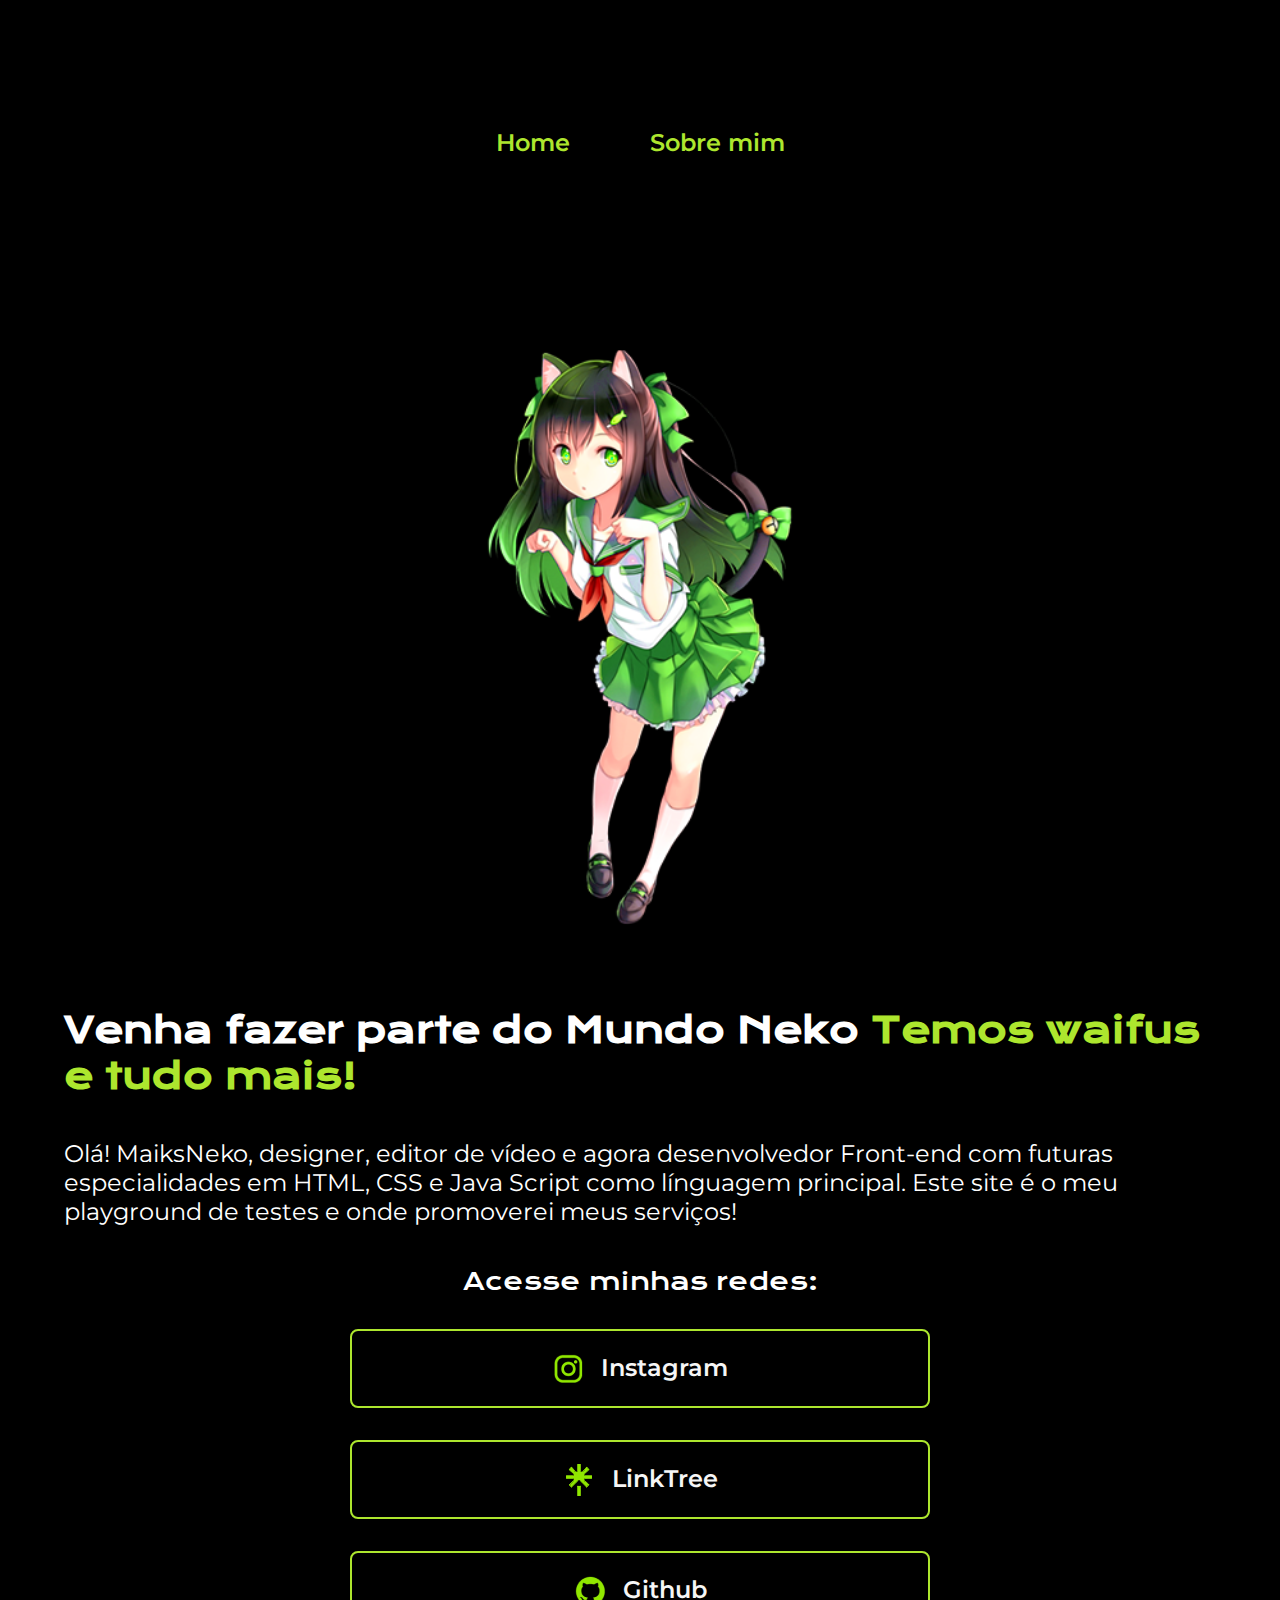
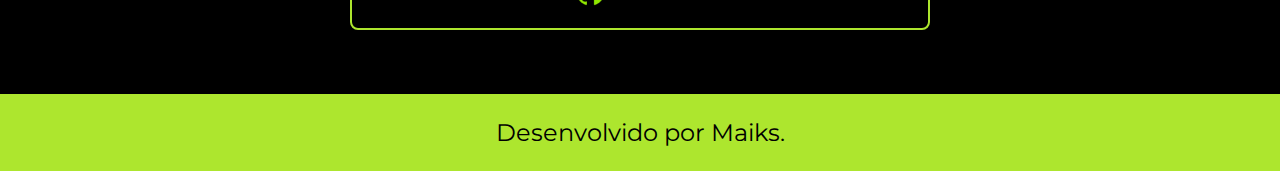
<file: index.html>
<!DOCTYPE html>
<html lang="pt-br">

<head>
    <meta charset="UTF-8">
    <meta name="viewport" content="width=device-width, initial-scale=1.0">
    <title>Neko World</title>
    <link rel="stylesheet" href="./Styles/Style.css">
    
</head>

<body>
    <header class="cabecalho">
        <nav class="cabecalho__menu">
            <a class="cabecalho__menu__links" href="index.html">Home</a>
            <a class="cabecalho__menu__links" href="about.html">Sobre mim</a>
        </nav>
    </header>
    <main class="apresentation">
        <section class="apresentation__content">
            <h1 class="apresentation__content__title">Venha fazer parte do Mundo Neko <strong class="Destaque">Temos waifus e tudo mais!</strong></h1>
            <p class="apresentation__content__text">Olá! MaiksNeko, designer, editor de vídeo e agora desenvolvedor Front-end com futuras especialidades em HTML, CSS e Java Script como línguagem principal. Este site é o meu playground de testes e onde promoverei meus serviços!</p>
            <div class="apresentation__links">
                <h2 class="apresentation__links__subtitle">Acesse minhas redes:</h2>
                <a class="apresentation__links__button" href="https://instagram.com/maiks.neko">Instagram
                    <img src="./assets/instagram.png">
                </a>
                <a class="apresentation__links__button" href="https://linktree.com/maiksneko">LinkTree
                    <img src="./assets/linktree.png">
                </a>
                <a class="apresentation__links__button" href="https://github.com/Maikskkj">Github 
                    <img src="./assets/github.png">
                </a>
            </div>  
        </section>
        <img class="apresentation__image" src="./assets/neko.png" alt="Neko Girl Waifu">
    </main>
    <footer class="rodape">
        <p>Desenvolvido por Maiks.</p>
    </footer>
</body>
</html>
</file>
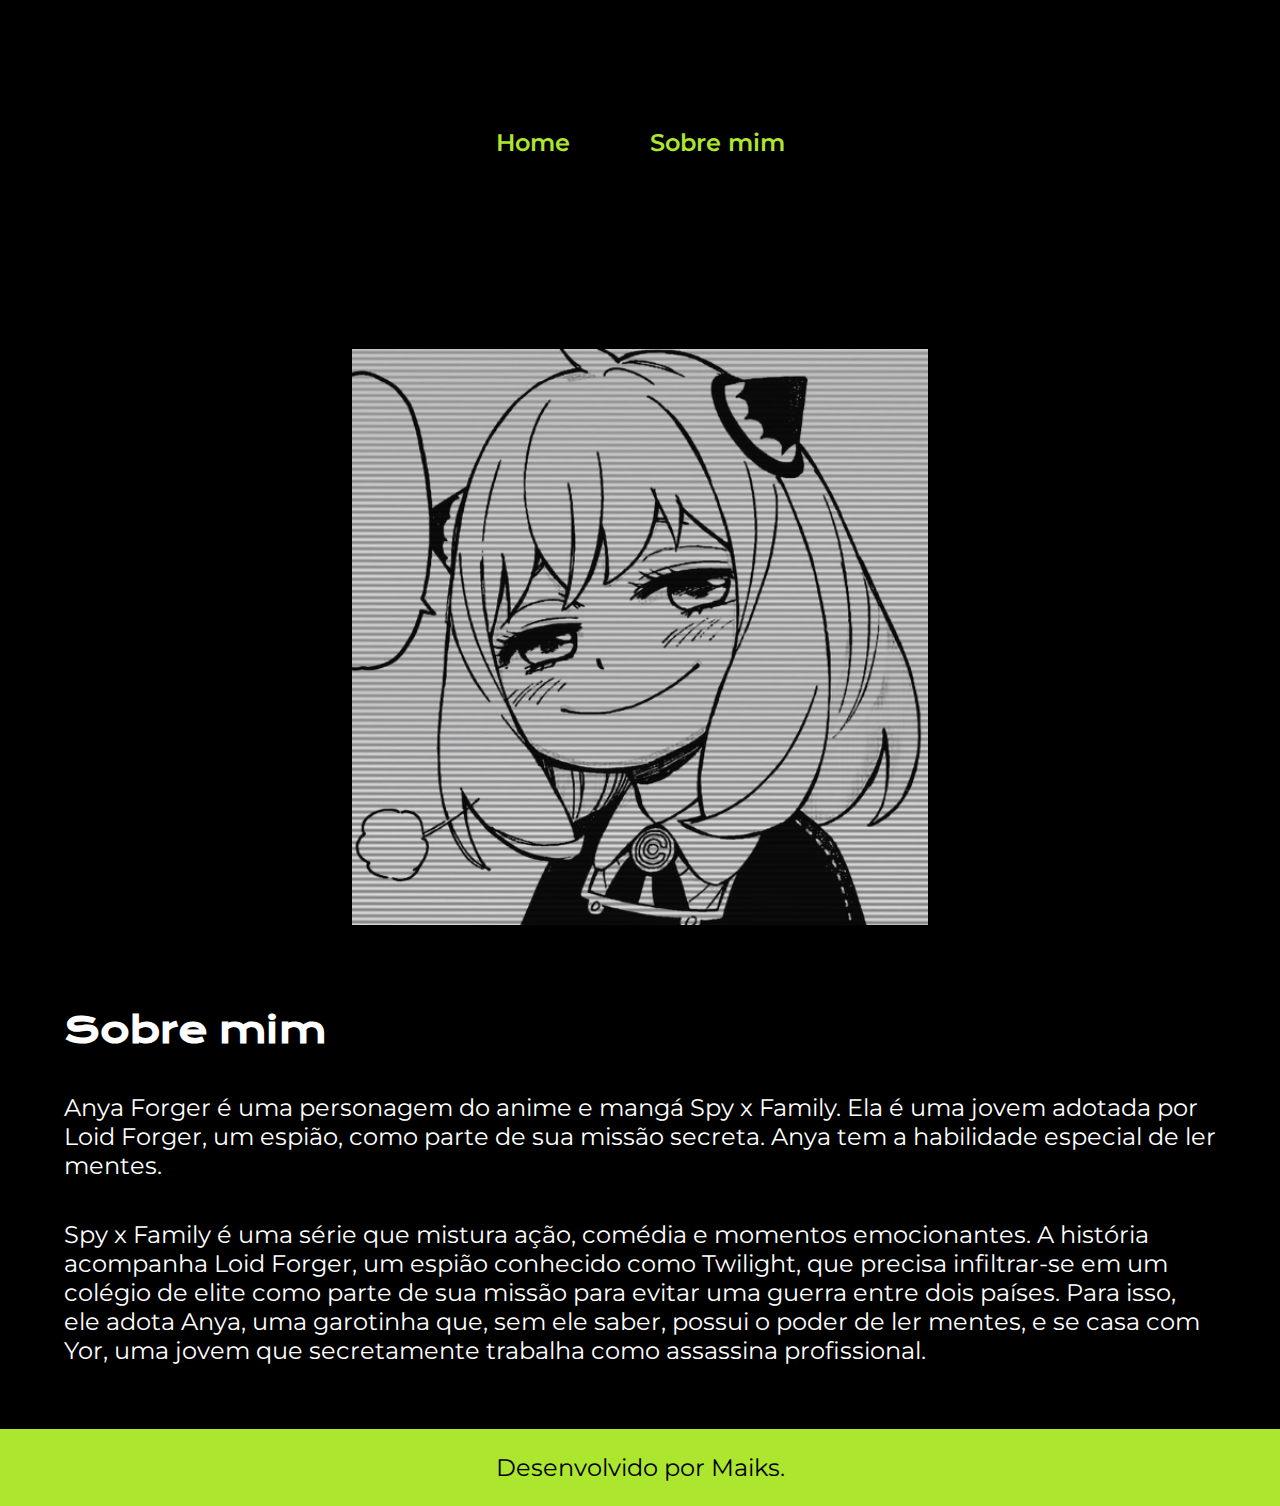
<file: about.html>
<!DOCTYPE html>
<html lang="pt-br">
<head>
    <meta charset="UTF-8">
    <meta name="viewport" content="width=device-width, initial-scale=1.0">
    <title>Sobre mim</title>
    <link rel="stylesheet" href="./Styles/Style.css">
</head>
<body>
    <header class="cabecalho">
        <nav class="cabecalho__menu">
            <a class="cabecalho__menu__links" href="index.html">Home</a>
            <a class="cabecalho__menu__links" href="about.html">Sobre mim</a>
        </nav>
    </header>

    <main class="apresentation">
        <section class="apresentation__content">
            <h1 class="apresentation__content__title">Sobre mim</h1>
            <p class="apresentation__content__text">Anya Forger é uma personagem do anime e mangá Spy x Family. Ela é uma jovem adotada por Loid Forger, um espião, como parte de sua missão secreta. Anya tem a habilidade especial de ler mentes.</p>
            <p class="apresentation__content__text">
                Spy x Family é uma série que mistura ação, comédia e momentos emocionantes. A história acompanha Loid Forger, um espião conhecido como Twilight, que precisa infiltrar-se em um colégio de elite como parte de sua missão para evitar uma guerra entre dois países. Para isso, ele adota Anya, uma garotinha que, sem ele saber, possui o poder de ler mentes, e se casa com Yor, uma jovem que secretamente trabalha como assassina profissional.</p>
        </section>
        <img class="apresentation__image" src="./assets/anyaicon.jpg" alt="Foto de Anya Forger">
    </main>

    <footer class="rodape">
        <p>Desenvolvido por Maiks.</p>
    </footer>
</body>
</html>
</file>
<file: Styles/Style.css>
@import url('https://fonts.googleapis.com/css2?family=Krona+One&family=Montserrat:ital,wght@0,100..900;1,100..900&display=swap');
@import url('https://fonts.googleapis.com/css2?family=Krona+One&family=Montserrat:ital,wght@0,300;1,300&display=swap');
@import url('https://fonts.googleapis.com/css2?family=Montserrat:ital,wght@0,600;1,600&display=swap');

:root{
    --cor-primaria: black;
    --cor-secundaria: #ffffff;
    --cor-terciaira: #ADE62E;
    --cor-hover: #272727;

    --primaria-font:  "Krona One", sans-serif;
    --secundaria-font: "Montserrat", sans-serif;
}

*{
    margin: 0;
    padding: 0;
    
} 

body{
    box-sizing: border-box;
    background-color: var(--cor-primaria);
    color: var(--cor-secundaria);
}

.cabecalho{
    padding: 2% 0% 0% 15%;
}

.cabecalho__menu{
    display: flex;
    gap: 80px;
}

.cabecalho__menu__links{
    font-family: var(--secundaria-font);
    font-weight: 600;
    font-size: 1.5rem;
    color: var(--cor-terciaira);
    text-decoration: none;
}


.apresentation{
    padding: 5% 15%;
    display: flex;
    align-items: center;
    justify-content: space-between;
    gap: 82px;
}

.apresentation__content{
    width: 50%;
    display: flex;
    flex-direction: column;
    gap: 40px;
    
}
.apresentation__content__title{
    font-size: 2.25rem;
    font-family: var(--primaria-font);
}

.apresentation__content__text{
    font-size: 1.5rem;
    font-family: var(--secundaria-font);
}

.Destaque{
    color: var(--cor-terciaira);
}
.apresentation__links__subtitle{
    font-family: var(--primaria-font);
    font-weight: 400;
    font-size: 1.5rem;
}

.apresentation__links{
    display: flex;
    flex-direction: column;
    justify-content: space-between;
    align-items: center;
    gap: 32px;
}
.apresentation__links__button{
    display: flex;
    justify-content: center;
    gap: 16px;
    border: 2px solid var(--cor-terciaira);
    width: 50%;
    text-align: center;
    border-radius: 8px;
    font-size: 1.5rem;
    padding:21.5px 0;
    text-decoration: none;
    color: #F6F6F6;
    font-family: var(--secundaria-font);
    font-weight: 600;
    flex-direction: row-reverse;
}
.apresentation__links__button:hover{
    background-color: var(--cor-hover);
}

.apresentation__image{
    width: 50%;
}

.rodape{
    font-family: var(--secundaria-font);
    color: var(--cor-primaria);
    background-color: var(--cor-terciaira);
    padding: 24px;
    text-align: center;
    font-size: 1.5rem;
    font-weight: 400;
}


@media(max-width: 1300px) {
    .cabecalho {
        padding: 10%;
    }
    .cabecalho__menu {
        justify-content: center;
    }
    
    .apresentation {
        flex-direction: column-reverse;
        padding: 5%;
    }

    .apresentation__content {
        width: auto;
    }
}
</file>
